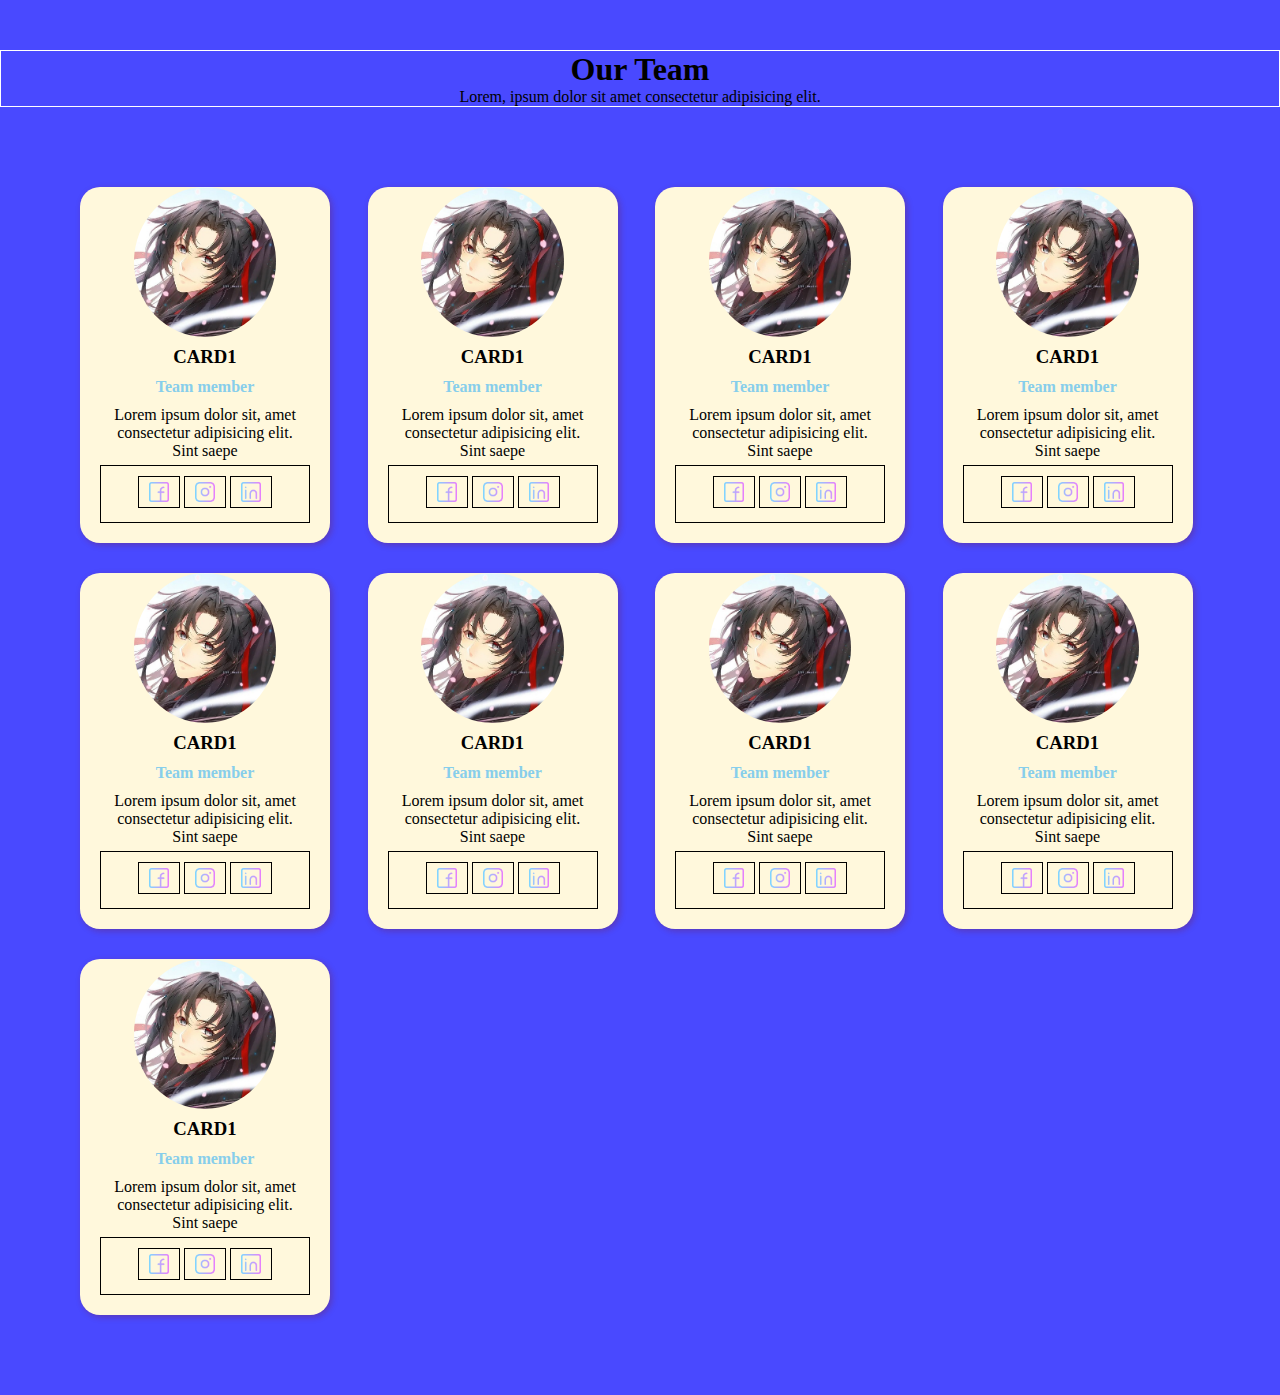
<file: index.html>
<!DOCTYPE html>
<html lang="en">
    <head>
        <meta charset="UTF-8" />
        <meta http-equiv="X-UA-Compatible" content="IE=edge" />
        <meta name="viewport" content="width=device-width, initial-scale=1.0" />
        <title>About Us</title>
        <style>
            * {
                padding: 0;
                margin: 0;
            }

            body {
                background-color: rgb(73, 73, 255);
                /* ----------------- */
                text-align: center;
            }

            .heading {
                margin-top: 50px;
                /* -------------------- */
                border: 1px solid white;
            }

            .container-cards {
                margin: 80px;
                display: grid;
                grid-template-columns: repeat(4, 1fr);
                grid-gap: 30px;
                align-items: center;
            }

            .container-card {
                background-color: cornsilk;
                border: none;
                box-shadow: 2px 2px 6px 0px rgba(128, 19, 19, 0.3);
                border-radius: 20px;
                /* -------------------- */
                /* text-align: center; */
                width: 250px;
                transition: transform 0.3s;
            }

            .container-card:hover {
                transform: translateY(5px);
                box-shadow: 2px 2px 6px 0px rgba(128, 19, 19, 0.3);
            }

            .container-card > img {
                height: 150px;
                /* width: 50%; */
                border-radius: 50%;
            }

            .container-textarea {
                padding: 0 20px 20px;
            }

            .container-textarea h3 {
                text-transform: uppercase;
                padding: 5px;
            }

            .container-textarea h4 {
                color: skyblue;
                padding: 5px;
            }

            .container-textarea p {
                padding: 5px;
            }

            .icons {
                padding: 10px;
                border: 1px solid black;
            }

            .logo {
                width: 20px;
                padding-left: 10px;
                padding-right: 10px;
                padding-top: 5px;
                padding-bottom: 5px;
                justify-content: space-between;
                border: 1px solid black;
                cursor: pointer;
                color:blue;
            }

            /* -------------------------------- */
            @media (max-width: 1007px) {
                .container-cards {
                    grid-template-columns: repeat(2, 1fr);
                }
            }

            /* -------------------------------- */
            @media (max-width: 480px) {
                .container-cards {
                    grid-template-columns: repeat(1, 1fr);
                }
            }
        </style>
    </head>
    <body>
        <!-- main container starts here -->

        <div class="container">
            <!-- heading start -->

            <div class="heading">
                <h1>Our Team</h1>
                <p>Lorem, ipsum dolor sit amet consectetur adipisicing elit.</p>
            </div>

            <!-- heading ends  -->

            <!-- container card ends here  -->

            <div class="container-cards">
                <!-- Card 1 starts here-->

                <div class="container-card">
                    <img src="pic2.jpg" alt="pic1" />
                    <div class="container-textarea">
                        <h3>Card1</h3>
                        <h4>Team member</h4>
                        <p>
                            Lorem ipsum dolor sit, amet consectetur adipisicing
                            elit. Sint saepe
                        </p>
                        <div class="icons">
                            <a href="#"
                                ><img
                                    src="facebook.png"
                                    alt="fblogo"
                                    class="logo"
                            /></a>
                            <img
                                src="instagram.png"
                                alt="instalogo"
                                class="logo"
                            />
                            <img
                                src="linkedin.png"
                                alt="linkedInlogo"
                                class="logo"
                            />
                        </div>
                    </div>
                </div>

                <!-- Card 1 ends here-->

                <!-- Card 2 starts here-->

                <div class="container-card">
                    <img src="pic2.jpg" alt="pic1" />
                    <div class="container-textarea">
                        <h3>Card1</h3>
                        <h4>Team member</h4>
                        <p>
                            Lorem ipsum dolor sit, amet consectetur adipisicing
                            elit. Sint saepe
                        </p>
                        <div class="icons">
                            <img src="facebook.png" alt="fblogo" class="logo" />
                            <img
                                src="instagram.png"
                                alt="instalogo"
                                class="logo"
                            />
                            <img
                                src="linkedin.png"
                                alt="linkedInlogo"
                                class="logo"
                            />
                        </div>
                    </div>
                </div>

                <!-- Card 2 ends here-->

                <!-- Card 3 starts here-->

                <div class="container-card">
                    <img src="pic2.jpg" alt="pic1" />
                    <div class="container-textarea">
                        <h3>Card1</h3>
                        <h4>Team member</h4>
                        <p>
                            Lorem ipsum dolor sit, amet consectetur adipisicing
                            elit. Sint saepe
                        </p>
                        <div class="icons">
                            <img src="facebook.png" alt="fblogo" class="logo" />
                            <img
                                src="instagram.png"
                                alt="instalogo"
                                class="logo"
                            />
                            <img
                                src="linkedin.png"
                                alt="linkedInlogo"
                                class="logo"
                            />
                        </div>
                    </div>
                </div>

                <!-- Card 3 ends here-->

                <!-- Card 4 starts here-->

                <div class="container-card">
                    <img src="pic2.jpg" alt="pic1" />
                    <div class="container-textarea">
                        <h3>Card1</h3>
                        <h4>Team member</h4>
                        <p>
                            Lorem ipsum dolor sit, amet consectetur adipisicing
                            elit. Sint saepe
                        </p>
                        <div class="icons">
                            <img src="facebook.png" alt="fblogo" class="logo" />
                            <img
                                src="instagram.png"
                                alt="instalogo"
                                class="logo"
                            />
                            <img
                                src="linkedin.png"
                                alt="linkedInlogo"
                                class="logo"
                            />
                        </div>
                    </div>
                </div>

                <!-- Card 4 ends here-->

                <!-- Card 5 starts here-->

                <div class="container-card">
                    <img src="pic2.jpg" alt="pic1" />
                    <div class="container-textarea">
                        <h3>Card1</h3>
                        <h4>Team member</h4>
                        <p>
                            Lorem ipsum dolor sit, amet consectetur adipisicing
                            elit. Sint saepe
                        </p>
                        <div class="icons">
                            <img src="facebook.png" alt="fblogo" class="logo" />
                            <img
                                src="instagram.png"
                                alt="instalogo"
                                class="logo"
                            />
                            <img
                                src="linkedin.png"
                                alt="linkedInlogo"
                                class="logo"
                            />
                        </div>
                    </div>
                </div>

                <!-- Card 5 ends here-->

                <!-- Card 6 starts here-->

                <div class="container-card">
                    <img src="pic2.jpg" alt="pic1" />
                    <div class="container-textarea">
                        <h3>Card1</h3>
                        <h4>Team member</h4>
                        <p>
                            Lorem ipsum dolor sit, amet consectetur adipisicing
                            elit. Sint saepe
                        </p>
                        <div class="icons">
                            <img src="facebook.png" alt="fblogo" class="logo" />
                            <img
                                src="instagram.png"
                                alt="instalogo"
                                class="logo"
                            />
                            <img
                                src="linkedin.png"
                                alt="linkedInlogo"
                                class="logo"
                            />
                        </div>
                    </div>
                </div>

                <!-- Card 6 ends here-->

                <!-- Card 7 starts here-->

                <div class="container-card">
                    <img src="pic2.jpg" alt="pic1" />
                    <div class="container-textarea">
                        <h3>Card1</h3>
                        <h4>Team member</h4>
                        <p>
                            Lorem ipsum dolor sit, amet consectetur adipisicing
                            elit. Sint saepe
                        </p>
                        <div class="icons">
                            <img src="facebook.png" alt="fblogo" class="logo" />
                            <img
                                src="instagram.png"
                                alt="instalogo"
                                class="logo"
                            />
                            <img
                                src="linkedin.png"
                                alt="linkedInlogo"
                                class="logo"
                            />
                        </div>
                    </div>
                </div>

                <!-- Card 7 ends here-->

                <!-- Card 8 starts here-->

                <div class="container-card">
                    <img src="pic2.jpg" alt="pic1" />
                    <div class="container-textarea">
                        <h3>Card1</h3>
                        <h4>Team member</h4>
                        <p>
                            Lorem ipsum dolor sit, amet consectetur adipisicing
                            elit. Sint saepe
                        </p>
                        <div class="icons">
                            <img src="facebook.png" alt="fblogo" class="logo" />
                            <img
                                src="instagram.png"
                                alt="instalogo"
                                class="logo"
                            />
                            <img
                                src="linkedin.png"
                                alt="linkedInlogo"
                                class="logo"
                            />
                        </div>
                    </div>
                </div>

                <!-- Card 8 ends here-->

                <!-- Card 9 starts here-->

                <div class="container-card">
                    <img src="pic2.jpg" alt="pic1" />
                    <div class="container-textarea">
                        <h3>Card1</h3>
                        <h4>Team member</h4>
                        <p>
                            Lorem ipsum dolor sit, amet consectetur adipisicing
                            elit. Sint saepe
                        </p>
                        <div class="icons">
                            <img src="facebook.png" alt="fblogo" class="logo" />
                            <img
                                src="instagram.png"
                                alt="instalogo"
                                class="logo"
                            />
                            <img
                                src="linkedin.png"
                                alt="linkedInlogo"
                                class="logo"
                            />
                        </div>
                    </div>
                </div>

                <!-- Card 9 ends here-->
            </div>

            <!-- container cards ends here  -->
        </div>

        <!-- main container ends here  -->
    </body>
</html>
</file>
